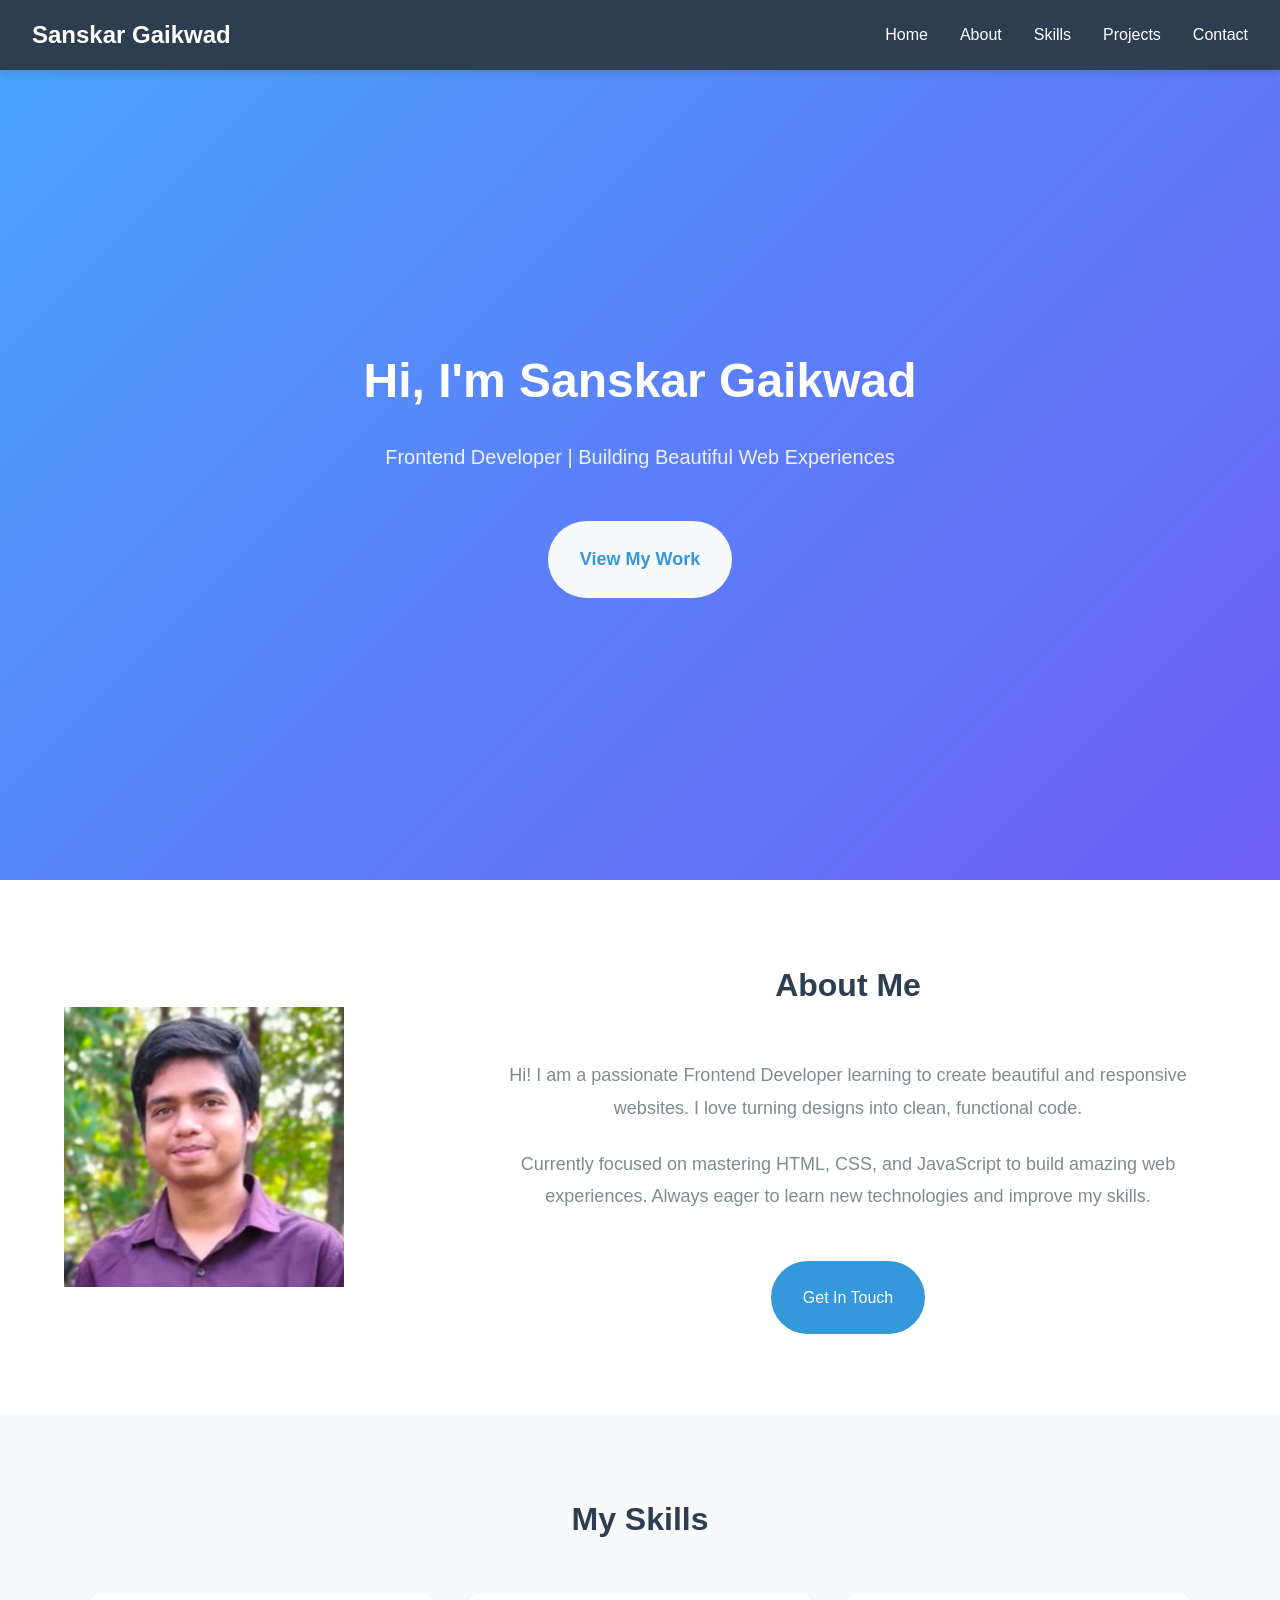
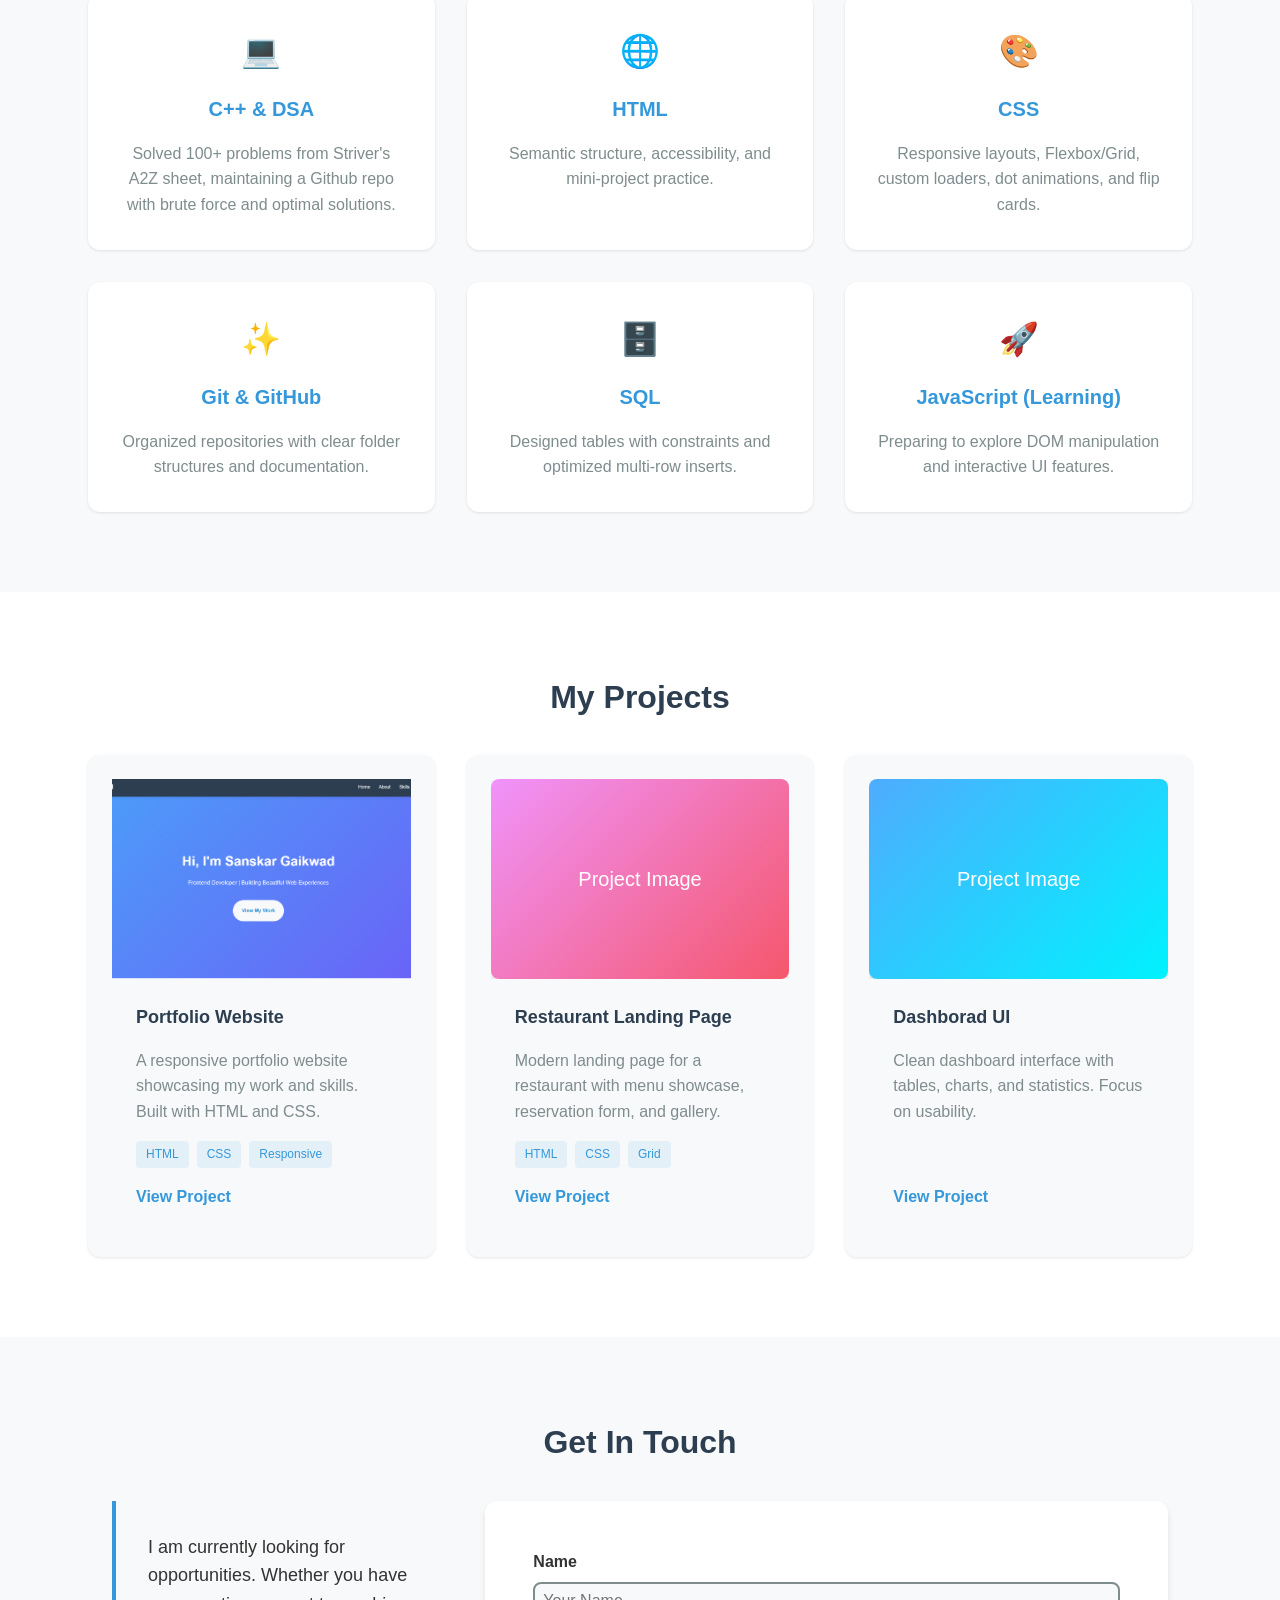
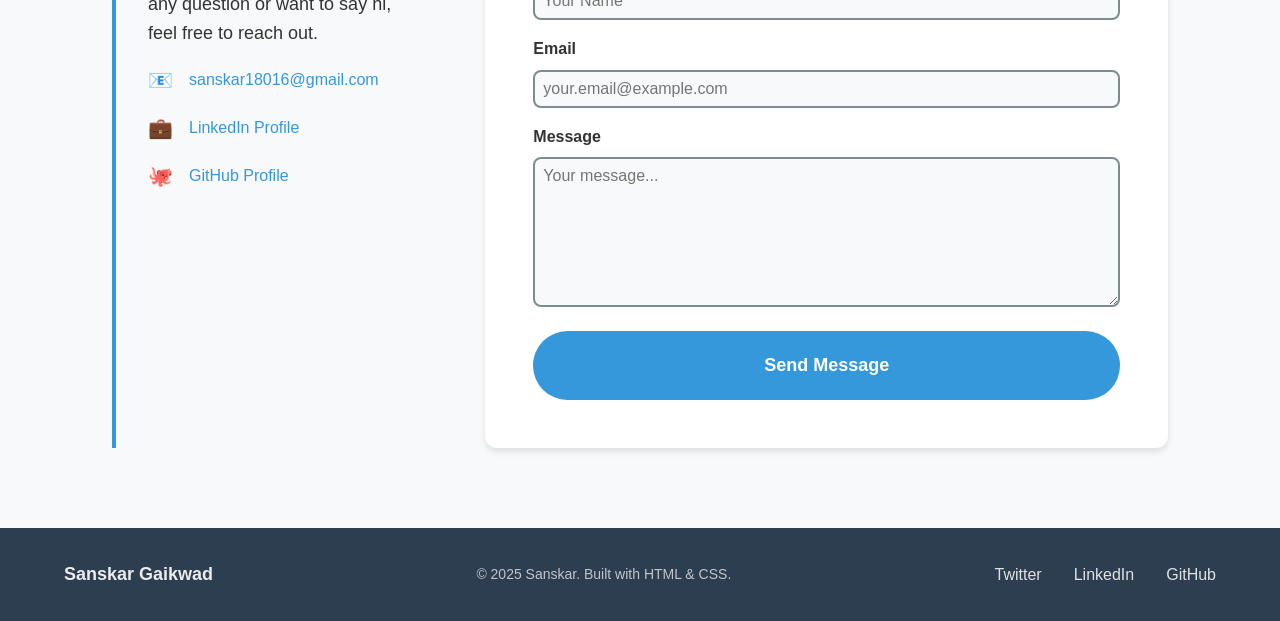
<file: index.html>
<!DOCTYPE html>
<html lang="en">
    <head>
        <meta charset="UTF-8">
        <meta name="viewport" content="width=device-width, initial-scale=1.0;">
        <title>Sanskar Gaikwad- Portfolio</title>
        <link rel="stylesheet" href="02_styles.css">
    </head>

    <body>
        <!-- HEADER / NAVIGATION -->
        <header class="header">
            <div class="logo">Sanskar Gaikwad</div>
            <nav class="nav">
                <a href="#home" class="nav-link">Home</a>
                <a href="#about" class="nav-link">About</a>
                <a href="#skills" class="nav-link">Skills</a>
                <a href="#projects" class="nav-link">Projects</a>
                <a href="#contact" class="nav-link">Contact</a>
            </nav>
        </header>

        <!-- HERO SECTION -->
        <section id="home" class="hero">
            <div class="hero-content">
                <h1 class="hero-title">Hi, I'm Sanskar Gaikwad</h1>
                <p class="hero-subtitle">Frontend Developer | Building Beautiful Web Experiences</p>
                <a href="#projects" class="cta-btn">View My Work</a>
            </div>
        </section>

        <!-- ABOUT SECTION -->
        <section id="about" class="about">
            <div class="about-content">
                <div class="about-image">
                    <img alt="Profile Picture" src="Profile_picture.jpeg">
                    <!-- <div class="image-placeholder">Photo</div> -->
                </div>
                
                <div class="about-text">
                    <h2 class="section-heading">About Me</h2>
                    <p class="about-description">
                        Hi! I am a passionate Frontend Developer learning to create 
                        beautiful and responsive websites. I love turning designs 
                        into clean, functional code.
                    </p>
                    <p class="about-description">
                        Currently focused on mastering HTML, CSS, and JavaScript
                        to build amazing web experiences. Always eager to learn
                        new technologies and improve my skills.
                    </p>

                    <a href="#contact" class="secondary-button">Get In Touch</a>
                </div>
            </div>
        </section>

        <!-- SKILLS SECTION -->
        <section id="skills" class="skills">
            <h2 class="section-heading">My Skills</h2>
            <div class="skills-grid">
                <div class="skill-card">
                    <div class="skill-icon">💻</div>
                    <h3 class="skill-title">C++ & DSA</h3>
                    <p class="skill-description">Solved 100+ problems from Striver's A2Z sheet, maintaining a Github repo with brute force and optimal solutions.</p>
                </div>

                <div class="skill-card">
                    <div class="skill-icon">🌐</div>
                    <h3 class="skill-title">HTML</h3>
                    <p class="skill-description">Semantic structure, accessibility, and mini-project practice.</p>
                </div>

                <div class="skill-card">
                    <div class="skill-icon">🎨</div>
                    <h3 class="skill-title">CSS</h3>
                    <p class="skill-description">Responsive layouts, Flexbox/Grid, custom loaders, dot animations, and flip cards.</p>
                </div>

                <div class="skill-card">
                    <div class="skill-icon">✨</div>
                    <h3 class="skill-title">Git & GitHub</h3>
                    <p class="skill-description">Organized repositories with clear folder structures and documentation.</p>
                </div>
                
                <div class="skill-card">
                    <div class="skill-icon">🗄️</div>
                    <h3 class="skill-title">SQL</h3>
                    <p class="skill-description">Designed tables with constraints and optimized multi-row inserts.</p>
                </div>

                <div class="skill-card">
                    <div class="skill-icon">🚀</div>
                    <h3 class="skill-title">JavaScript (Learning)</h3>
                    <p class="skill-description">Preparing to explore DOM manipulation and interactive UI features.</p>
                </div>
            </div>
        </section>

        <!-- PROJECTS SECTION -->
        <section id="projects" class="projects">
            <h2 class="section-heading">My Projects</h2>
            <div class="projects-grid">
                <!-- Project 1 -->
                <div class="project-card">
                    <div class="project-image">
                        <img alt="Project Image" src="Portfolio_project.png">
                    </div>
                    <div class="project-content">
                        <h3 class="project-title">Portfolio Website</h3>
                        <p class="project-description">
                            A responsive portfolio website showcasing my work 
                            and skills. Built with HTML and CSS.
                        </p>
                        <div class="project-tech">
                            <span class="tech-tag">HTML</span>
                            <span class="tech-tag">CSS</span>
                            <span class="tech-tag">Responsive</span>
                        </div>
                        <a href="#" class="project-link">View Project</a>
                    </div>
                </div>

                <div class="project-card">
                    <div class="project-image">
                        <div class="image-placeholder">Project Image</div>
                    </div>
                    <div class="project-content">
                        <h3 class="project-title">Restaurant Landing Page</h3>
                        <p class="project-description">
                            Modern landing page for a restaurant with menu showcase,
                            reservation form, and gallery.
                        </p>
                        <div class="project-tech">
                            <span class="tech-tag">HTML</span>
                            <span class="tech-tag">CSS</span>
                            <span class="tech-tag">Grid</span>
                        </div>  
                        <a href="#" class="project-link">View Project</a>
                    </div>
                </div>

                <div class="project-card">
                    <div class="project-image">
                        <div class="image-placeholder">Project Image</div>
                    </div>
                    <div class="project-content">
                        <h3 class="project-title">Dashborad UI</h3>
                        <div class="project-description">
                            Clean dashboard interface with tables, charts, and
                            statistics. Focus on usability.
                        </div>
                        <a href="#" class="project-link">View Project</a>
                    </div>
                </div>
            </div>
        </section>

        <!-- CONTACT SECTION -->
        <section id="contact" class="contact">
            <h2 class="section-heading">Get In Touch</h2>
            <div class="contact-content">
                <div class="contact-info">
                    <p class="contact-text">
                        I am currently looking for opportunities. Whether you 
                        have any question or want to say hi, feel free to reach out.
                    </p>
                    <div class="contact-details">
                        <div class="contact-item">
                            <span class="contact-icon">📧</span>
                            <a href="mailto:sanskar18016@gmail.com">sanskar18016@gmail.com</a>
                        </div>
                        <div class="contact-item">
                            <span class="contact-icon">💼</span>
                            <a href="https://www.linkedin.com/in/sanskar-gaikwad01/">LinkedIn Profile</a>
                        </div>
                        <div class="contact-item">
                            <span class="contact-icon">🐙</span>
                            <a href="https://github.com/Real-Sanskar">GitHub Profile</a>
                        </div>
                    </div>
                </div>

                <form class="contact-form">
                    <div class="form-group">
                        <label for="name" class="form-label">Name</label>
                        <input type="text" id="name" name="name" class="form-input" placeholder="Your Name" required>
                    </div>

                    <div class="form-group">
                        <label for="email" class="form-label">Email</label>
                        <input type="email" id="email" name="email" class="form-input" placeholder="your.email@example.com" required>
                    </div>

                    <div class="form-group">
                        <label for="message" class="form-label">Message</label>
                        <textarea id="message" name="message" class="form-input" placeholder="Your message..." required></textarea>
                    </div>
                
                    <button type="submit" class="submit-button">Send Message</button>
                    <p class="form-success" id="form-success">✅ Message sent successfully!</p>
                </form>
            </div>
        </section>

        <footer class="footer">
            <div class="footer-content">
                <div class="footer-logo">Sanskar Gaikwad</div>
                <p class="footer-text">© 2025 Sanskar. Built with HTML & CSS.</p>
                <div class="social-links">
                    <a href="https://x.com/Sanskar180106" class="social-link">Twitter</a>
                    <a href="https://www.linkedin.com/in/sanskar-gaikwad01/" class="social-link">LinkedIn</a>
                    <a href="https://github.com/Real-Sanskar" class="social-link">GitHub</a>
                </div>
            </div>
        </footer>
    </body>
</html>
</file>
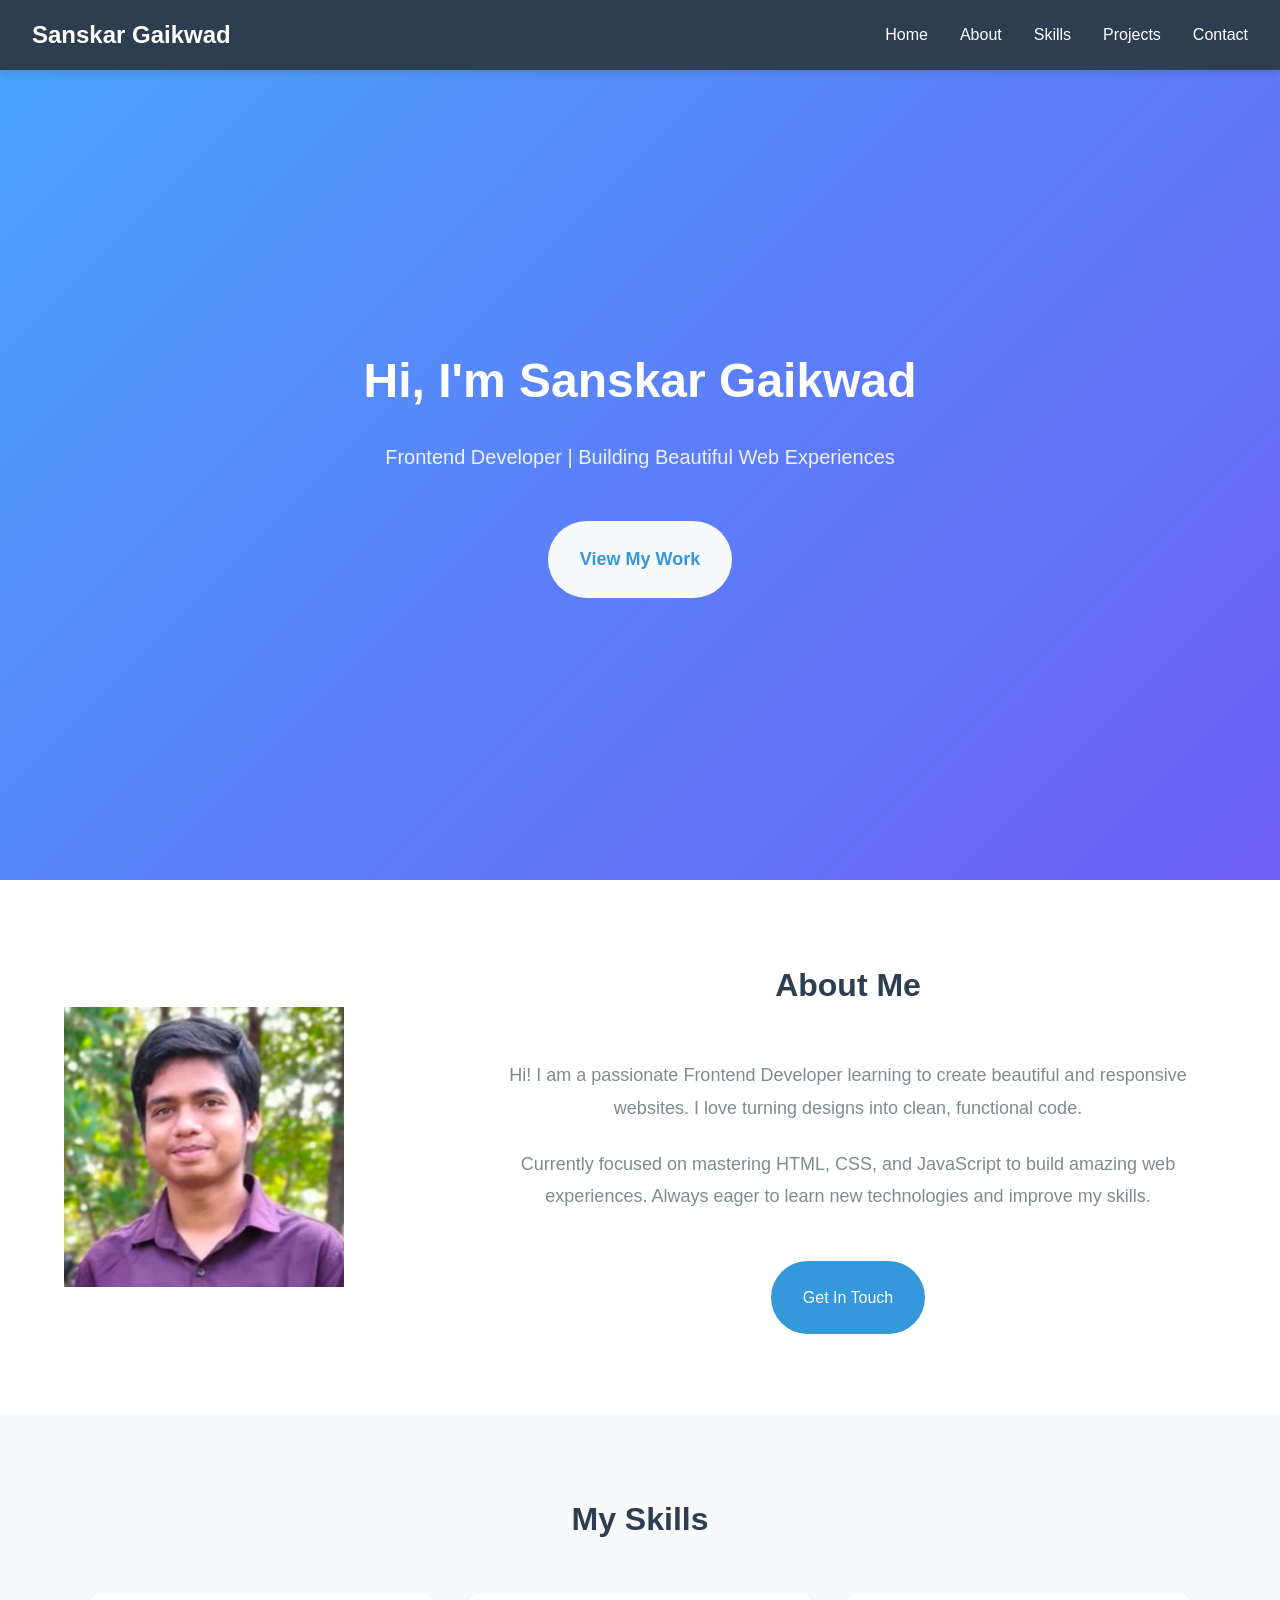
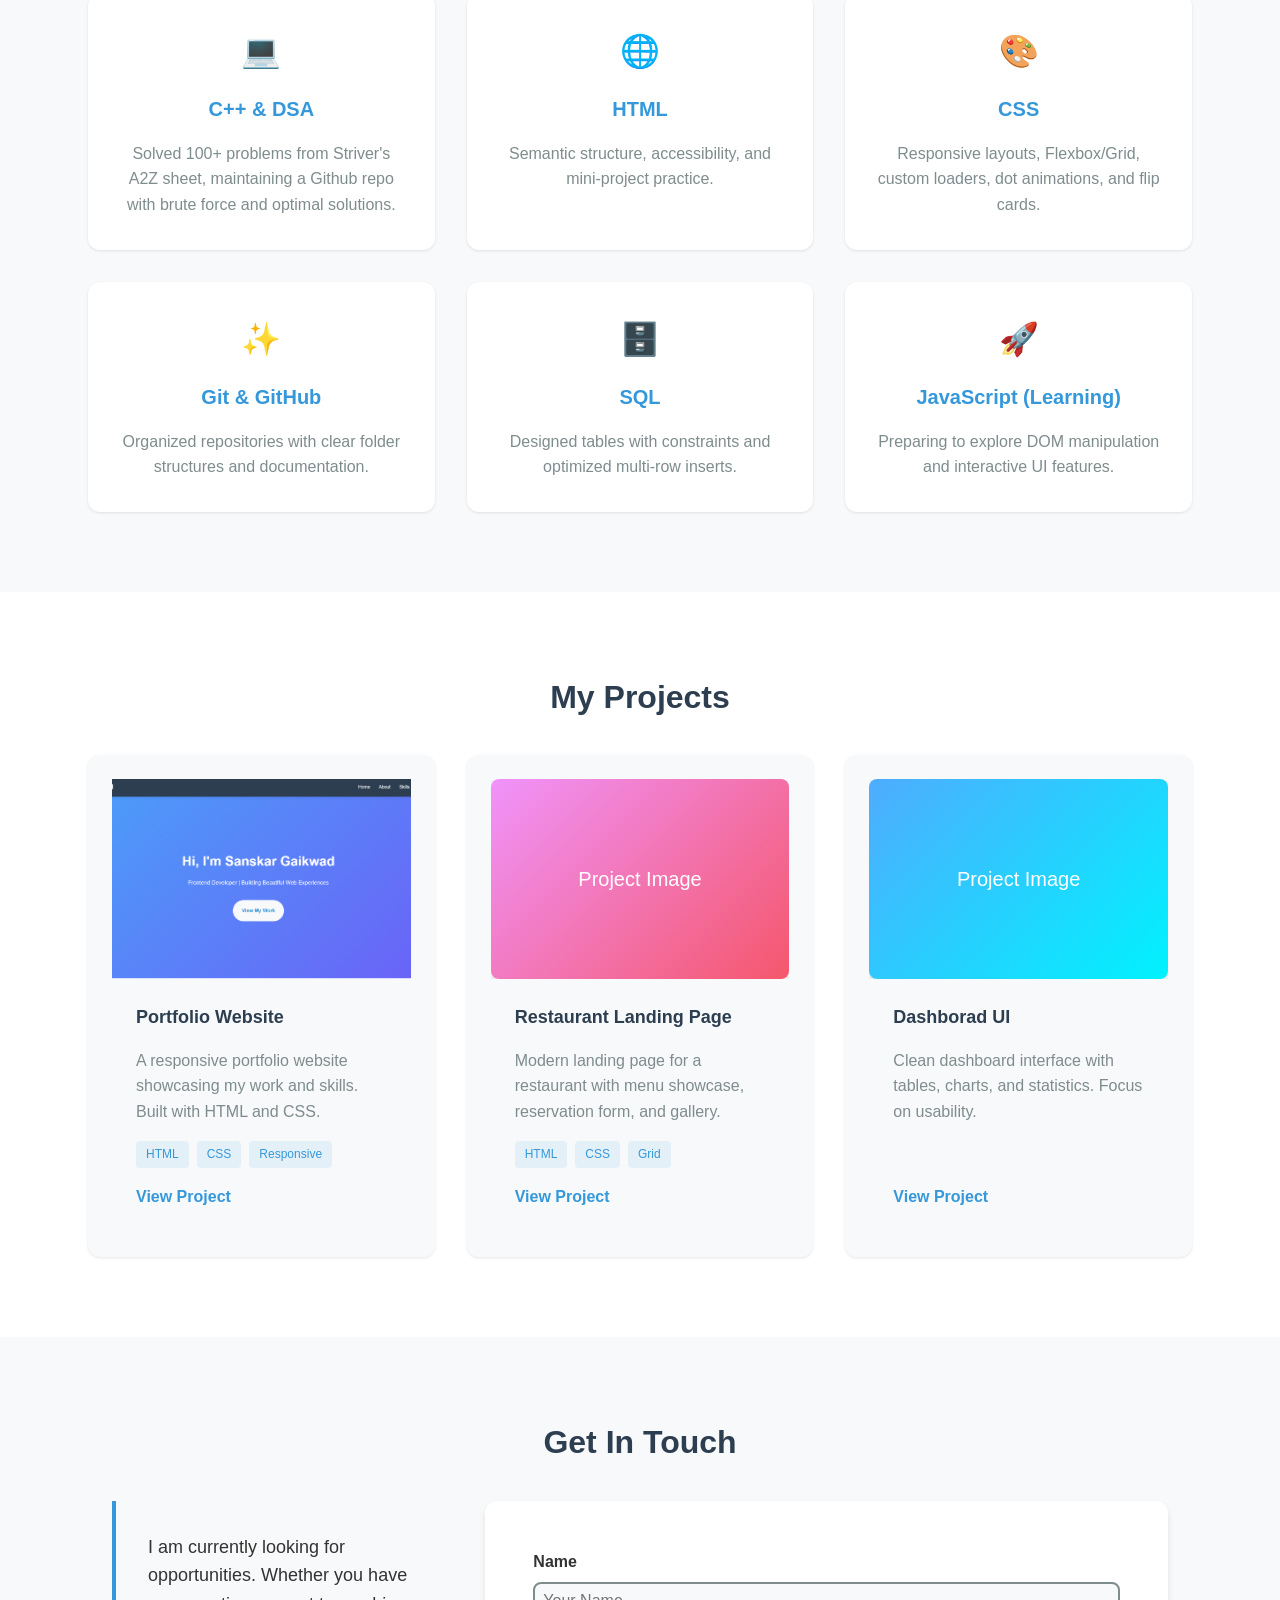
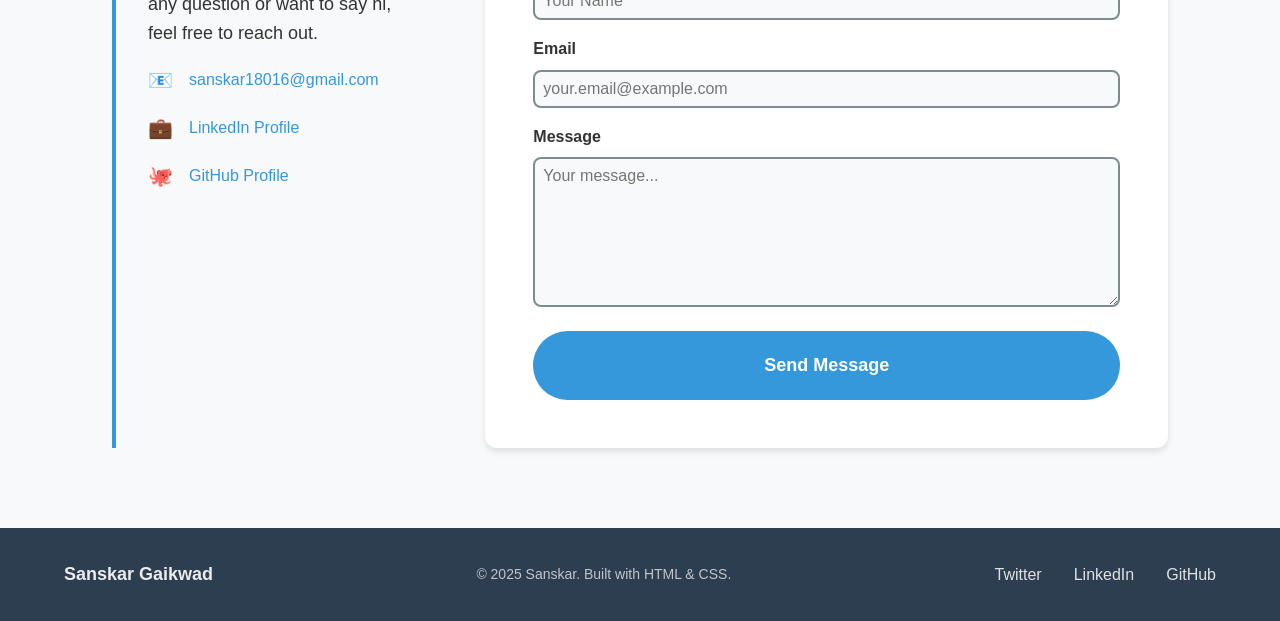
<file: 01_index.html>
<!DOCTYPE html>
<html lang="en">
    <head>
        <meta charset="UTF-8">
        <meta name="viewport" content="width=device-width, initial-scale=1.0;">
        <title>Sanskar Gaikwad- Portfolio</title>
        <link rel="stylesheet" href="02_styles.css">
    </head>

    <body>
        <!-- HEADER / NAVIGATION -->
        <header class="header">
            <div class="logo">Sanskar Gaikwad</div>
            <nav class="nav">
                <a href="#home" class="nav-link">Home</a>
                <a href="#about" class="nav-link">About</a>
                <a href="#skills" class="nav-link">Skills</a>
                <a href="#projects" class="nav-link">Projects</a>
                <a href="#contact" class="nav-link">Contact</a>
            </nav>
        </header>

        <!-- HERO SECTION -->
        <section id="home" class="hero">
            <div class="hero-content">
                <h1 class="hero-title">Hi, I'm Sanskar Gaikwad</h1>
                <p class="hero-subtitle">Frontend Developer | Building Beautiful Web Experiences</p>
                <a href="#projects" class="cta-btn">View My Work</a>
            </div>
        </section>

        <!-- ABOUT SECTION -->
        <section id="about" class="about">
            <div class="about-content">
                <div class="about-image">
                    <img alt="Profile Picture" src="Profile_picture.jpeg">
                    <!-- <div class="image-placeholder">Photo</div> -->
                </div>
                
                <div class="about-text">
                    <h2 class="section-heading">About Me</h2>
                    <p class="about-description">
                        Hi! I am a passionate Frontend Developer learning to create 
                        beautiful and responsive websites. I love turning designs 
                        into clean, functional code.
                    </p>
                    <p class="about-description">
                        Currently focused on mastering HTML, CSS, and JavaScript
                        to build amazing web experiences. Always eager to learn
                        new technologies and improve my skills.
                    </p>

                    <a href="#contact" class="secondary-button">Get In Touch</a>
                </div>
            </div>
        </section>

        <!-- SKILLS SECTION -->
        <section id="skills" class="skills">
            <h2 class="section-heading">My Skills</h2>
            <div class="skills-grid">
                <div class="skill-card">
                    <div class="skill-icon">💻</div>
                    <h3 class="skill-title">C++ & DSA</h3>
                    <p class="skill-description">Solved 100+ problems from Striver's A2Z sheet, maintaining a Github repo with brute force and optimal solutions.</p>
                </div>

                <div class="skill-card">
                    <div class="skill-icon">🌐</div>
                    <h3 class="skill-title">HTML</h3>
                    <p class="skill-description">Semantic structure, accessibility, and mini-project practice.</p>
                </div>

                <div class="skill-card">
                    <div class="skill-icon">🎨</div>
                    <h3 class="skill-title">CSS</h3>
                    <p class="skill-description">Responsive layouts, Flexbox/Grid, custom loaders, dot animations, and flip cards.</p>
                </div>

                <div class="skill-card">
                    <div class="skill-icon">✨</div>
                    <h3 class="skill-title">Git & GitHub</h3>
                    <p class="skill-description">Organized repositories with clear folder structures and documentation.</p>
                </div>
                
                <div class="skill-card">
                    <div class="skill-icon">🗄️</div>
                    <h3 class="skill-title">SQL</h3>
                    <p class="skill-description">Designed tables with constraints and optimized multi-row inserts.</p>
                </div>

                <div class="skill-card">
                    <div class="skill-icon">🚀</div>
                    <h3 class="skill-title">JavaScript (Learning)</h3>
                    <p class="skill-description">Preparing to explore DOM manipulation and interactive UI features.</p>
                </div>
            </div>
        </section>

        <!-- PROJECTS SECTION -->
        <section id="projects" class="projects">
            <h2 class="section-heading">My Projects</h2>
            <div class="projects-grid">
                <!-- Project 1 -->
                <div class="project-card">
                    <div class="project-image">
                        <img alt="Project Image" src="Portfolio_project.png">
                    </div>
                    <div class="project-content">
                        <h3 class="project-title">Portfolio Website</h3>
                        <p class="project-description">
                            A responsive portfolio website showcasing my work 
                            and skills. Built with HTML and CSS.
                        </p>
                        <div class="project-tech">
                            <span class="tech-tag">HTML</span>
                            <span class="tech-tag">CSS</span>
                            <span class="tech-tag">Responsive</span>
                        </div>
                        <a href="#" class="project-link">View Project</a>
                    </div>
                </div>

                <div class="project-card">
                    <div class="project-image">
                        <div class="image-placeholder">Project Image</div>
                    </div>
                    <div class="project-content">
                        <h3 class="project-title">Restaurant Landing Page</h3>
                        <p class="project-description">
                            Modern landing page for a restaurant with menu showcase,
                            reservation form, and gallery.
                        </p>
                        <div class="project-tech">
                            <span class="tech-tag">HTML</span>
                            <span class="tech-tag">CSS</span>
                            <span class="tech-tag">Grid</span>
                        </div>  
                        <a href="#" class="project-link">View Project</a>
                    </div>
                </div>

                <div class="project-card">
                    <div class="project-image">
                        <div class="image-placeholder">Project Image</div>
                    </div>
                    <div class="project-content">
                        <h3 class="project-title">Dashborad UI</h3>
                        <div class="project-description">
                            Clean dashboard interface with tables, charts, and
                            statistics. Focus on usability.
                        </div>
                        <a href="#" class="project-link">View Project</a>
                    </div>
                </div>
            </div>
        </section>

        <!-- CONTACT SECTION -->
        <section id="contact" class="contact">
            <h2 class="section-heading">Get In Touch</h2>
            <div class="contact-content">
                <div class="contact-info">
                    <p class="contact-text">
                        I am currently looking for opportunities. Whether you 
                        have any question or want to say hi, feel free to reach out.
                    </p>
                    <div class="contact-details">
                        <div class="contact-item">
                            <span class="contact-icon">📧</span>
                            <a href="mailto:sanskar18016@gmail.com">sanskar18016@gmail.com</a>
                        </div>
                        <div class="contact-item">
                            <span class="contact-icon">💼</span>
                            <a href="https://www.linkedin.com/in/sanskar-gaikwad01/">LinkedIn Profile</a>
                        </div>
                        <div class="contact-item">
                            <span class="contact-icon">🐙</span>
                            <a href="https://github.com/Real-Sanskar">GitHub Profile</a>
                        </div>
                    </div>
                </div>

                <form class="contact-form">
                    <div class="form-group">
                        <label for="name" class="form-label">Name</label>
                        <input type="text" id="name" name="name" class="form-input" placeholder="Your Name" required>
                    </div>

                    <div class="form-group">
                        <label for="email" class="form-label">Email</label>
                        <input type="email" id="email" name="email" class="form-input" placeholder="your.email@example.com" required>
                    </div>

                    <div class="form-group">
                        <label for="message" class="form-label">Message</label>
                        <textarea id="message" name="message" class="form-input" placeholder="Your message..." required></textarea>
                    </div>
                
                    <button type="submit" class="submit-button">Send Message</button>
                    <p class="form-success" id="form-success">✅ Message sent successfully!</p>
                </form>
            </div>
        </section>

        <footer class="footer">
            <div class="footer-content">
                <div class="footer-logo">Sanskar Gaikwad</div>
                <p class="footer-text">© 2025 Sanskar. Built with HTML & CSS.</p>
                <div class="social-links">
                    <a href="https://x.com/Sanskar180106" class="social-link">Twitter</a>
                    <a href="https://www.linkedin.com/in/sanskar-gaikwad01/" class="social-link">LinkedIn</a>
                    <a href="https://github.com/Real-Sanskar" class="social-link">GitHub</a>
                </div>
            </div>
        </footer>
    </body>
</html>
</file>
<file: 02_styles.css>
:root{
    /* colors */
    --primary: #2c3e50;
    --secondary: #3498db;
    --accent: #e74c3c;
    --background: #f8f9fa;
    --surface: #ffffff;
    --text-dark: #333333;
    --text-light: #7f8c8d;
    --success: #2ecc71;
    --warning: #f39c12;

    /* typography */
    --text-xs: 0.75rem;
    --text-sm: 0.875rem;
    --text-base: 1rem;
    --text-lg: 1.125rem;
    --text-xl: 1.25rem;
    --text-2xl: 1.5rem;
    --text-3xl: 2rem;
    --text-4xl: 2.5rem;
    --text-5xl: 3rem;

    --font-normal: 400;
    --font-medium: 500;
    --font-semibold: 600;
    --font-bold: 700;

    --leading-tight: 1.2;
    --leading-normal: 1.6;
    --leading-relaxed: 1.8;

    /* Spacing */
    --space-xs: 0.5rem;
    --space-sm: 1rem;
    --space-md: 1.5rem;
    --space-lg: 2rem;
    --space-xl: 3rem;
    --space-2xl: 4rem;
    --space-3xl: 5rem;

    /* Border Radius */
    --radius-sm: 4px;
    --radius-md: 8px;
    --radius-lg: 12px;
    --radius-xl: 16px;
    --radius-full: 50%;

    /* Box Shadows */
    --shadow-sm: 0 1px 3px rgba(0,0,0,0.1);
    --shadow-md: 0 4px 6px rgba(0,0,0,0.1);
    --shadow-lg: 0 10px 15px rgba(0,0,0,0.1);
    --shadow-xl: 0 20px 25px rgba(0,0,0,0.15);
}

*{
    box-sizing: border-box;
    padding: 0;
    margin: 0;
}

html{
    scroll-behavior: smooth;
}

body{
    font-family: Arial, sans-serif;
    font-size: var(--text-base);
    line-height: var(--leading-normal);
    color: var(--text-dark);
    background-color: var(--background);
}

.section-heading{
    font-size: var(--text-3xl);
    font-weight: var(--font-bold);
    margin-bottom: var(--space-xl);
    text-align: center;
    color: var(--primary);
}


.header{
    position: sticky;
    top: 0;
    z-index: 1000;
    display: flex;
    justify-content: space-between;
    align-items: center;
    background-color: var(--primary);
    height: 70px;
    padding: 0 var(--space-lg);
    box-shadow: var(--shadow-md);
}

.logo{
    font-size: var(--text-2xl);
    font-weight: var(--font-bold);
    color: var(--surface);
}

.nav{
    display: flex;
    gap: var(--space-lg);
}

.nav-link{
    color: var(--surface);
    text-decoration: none;
    font-size: var(--text-base);
    transition: all 0.3s ease;
}

.nav-link:hover{
    color: var(--secondary);
    transform: translateY(-2px);
}

.hero{
    background: linear-gradient(135deg, #4aa2fa, #6d5ef7);
    color: var(--surface);
    min-height: 90vh;
    padding: 50px;
    display: flex;
    justify-content: center;
    align-items: center;
}

.hero-content{
    max-width: 800px;
    text-align: center;
}

.hero-title{
    font-size: var(--text-5xl);
    font-weight: var(--font-bold);
    line-height: var(--leading-tight);
    margin-bottom: var(--space-lg);
}

.hero-subtitle{
    font-size: var(--text-xl);
    color: var(--surface);
    opacity: 0.9;
    margin-bottom: var(--space-xl);
}

.cta-btn{
    display: inline-block;
    background-color: var(--background);
    color: var(--secondary);
    padding: var(--space-md) var(--space-lg);
    border-radius: 50px;
    text-decoration: none;
    font-size: var(--text-lg);
    font-weight: var(--font-semibold);
    cursor: pointer;
    transition: all 0.3s ease;
}

.cta-btn:hover{
    transform: scale(1.05);
    box-shadow: var(--shadow-lg);
}

.cta-btn:active{
    transform: scale(0.98);
    box-shadow: none;
}

.about{
    background-color: var(--surface);
    padding: var(--space-3xl) var(--space-2xl);
}

.about-content{
    max-width: 1200px;
    margin: 0 auto;
    display: grid;
    grid-template-columns: 1fr 2fr;
    gap: var(--space-xl);
    align-items: center;
}

.about-image{
    width: 280px;
    height: 280px;
    border-radius: var(--radius-md);
}

.about-image img{
    width: 100%;
    height: 100%;
    object-fit: cover;
    object-position: top;
}

.image-placeholder{
    width: 100%;
    height: 100%;
    background: linear-gradient(135deg, #f093fb, #f5576c);
    color: white;
    border-radius: var(--radius-md);
    display: flex;
    justify-content: center;
    align-items: center;
    font-size: var(--text-xl);
    box-shadow: var(--shadow-lg);
}

.about-text{
    text-align: center;   
}

.about-description{
    font-size: var(--text-lg);
    line-height: var(--leading-relaxed);
    color: var(--text-light);   
    margin-bottom: var(--space-md);
}

.secondary-button{
    display: inline-block;
    background-color: var(--secondary);
    color: var(--surface);
    padding: var(--space-md) var(--space-lg);
    margin-top: var(--space-md);
    border-radius: 50px;
    text-decoration: none;
    cursor: pointer;
    transition: all 0.3s ease;
}

.secondary-button:hover{
    transform: translateY(-3px);
    box-shadow: var(--shadow-md);
}

.secondary-button:active{
    transform: none;
    box-shadow: none;
}

.skills{
    background-color: var(--background);
    padding: var(--space-3xl) 0;
}

.skills .section-heading{
    padding: 0 var(--space-xl);
    max-width: 1200px;
    margin-left: auto;
    margin-right: auto;
    margin-bottom: var(--space-xl);
}

.skills-grid{
    display: grid;
    grid-template-columns: repeat(3,1fr);
    gap: var(--space-lg);
    max-width: 1200px;
    margin: 0 auto;
    padding: 0 var(--space-xl);
}

.skill-card{
    background-color: var(--surface);
    padding: var(--space-lg);
    border-radius: var(--radius-lg);
    box-shadow: var(--shadow-sm);
    text-align: center;
    cursor: pointer;
    transition: all 0.3s ease;
}

.skill-card:hover{
    transform: translateY(-8px);
    box-shadow: var(--shadow-lg);
}

.skill-icon{
    font-size: var(--text-3xl);
    margin-bottom: var(--space-sm);
}

.skill-title{
    font-size: var(--text-xl);
    font-weight: var(--font-bold);
    color: var(--secondary);
    margin-bottom: var(--space-sm);
}

.skill-description{
    font-size: var(--text-base);
    color: var(--text-light);
    line-height: var(--leading-normal);
}


.projects{
    background-color: var(--surface);
    padding: var(--space-3xl) 0;
}

.projects .section-heading{
    padding: 0 var(--space-xl);
    max-width: 1200px;
    margin-left: auto;
    margin-right: auto;
    margin-bottom: var(--space-lg);
}

.projects-grid{
    display: grid;
    grid-template-columns: repeat(3, 1fr);
    gap: var(--space-lg);
    max-width: 1200px;
    margin: 0 auto;
    padding: 0 var(--space-xl);
}

.project-card{
    display: flex;
    flex-direction: column;
    background-color: var(--background);
    padding: var(--space-md);
    border-radius: var(--radius-lg);
    box-shadow: var(--shadow-sm);
    overflow: hidden;
    cursor: pointer;
    transition: all 0.3s ease;
}

.project-card:hover{
    transform: translateY(-5px);
    box-shadow: var(--shadow-lg);
}

.project-image{
    width: 100%;
    height: 200px;
    overflow: hidden;
}

.project-image img{
    width: 100%;
    height: 100%;
    object-fit: cover;
    object-position: top;
}

.projects .image-placeholder{
    display: flex;
    justify-content: center;
    align-items: center;
    color: white;
    width: 100%;
    height: 100%;
    transition: all 0.3s ease;
}

.project-card:hover .image-placeholder{
    transform: scale(1.1);
}

.projects-grid .project-card:nth-child(1) .image-placeholder{
    background: linear-gradient(135deg, #4aa2fa, #6d5ef7);
}

.projects-grid .project-card:nth-child(2) .image-placeholder{
    background: linear-gradient(135deg, #f093fb, #f5576c);
}

.projects-grid .project-card:nth-child(3) .image-placeholder{
    background: linear-gradient(135deg, #4facfe, #00f2fe);
}


.project-content{
    padding: var(--space-md);
    display: flex;
    flex-direction: column;
    gap: var(--space-sm);
    flex: 1;
}

.project-title{
    font-size: var(--text-lg);
    font-weight: var(--font-bold);
    color: var(--primary);
}

.project-description{
    font-size: var(--text-base);
    color: var(--text-light);
    line-height: var(--leading-normal);
}

.project-tech{
    display: flex;
    flex-wrap: wrap;
    gap: var(--space-xs);
}

.tech-tag{
    background-color: rgba(52, 152, 219, 0.1);
    color: var(--secondary);
    padding: 4px 10px;
    border-radius: var(--radius-sm);
    font-size: var(--text-xs);
}

.project-link{
    color: var(--secondary);
    text-decoration: none;
    font-weight: var(--font-semibold);
    margin-top: auto;
    transition: all 0.3s ease;
}

.project-link:hover{
    text-decoration: underline;
    color: var(--primary);
}

.contact{
    background-color: var(--background);
    padding: var(--space-3xl) var(--space-2xl);
}

.contact .section-heading{
    max-width: 1200px;
    padding: 0 var(--space-xl);
    margin-left: auto;
    margin-right: auto;
    margin-bottom: var(--space-lg);
}

.contact-content{
    display: grid;
    grid-template-columns: 1fr 2fr;
    gap: var(--space-lg);
    padding: 0 var(--space-xl);
    max-width: 1200px;
    margin: 0 auto;
}

.contact-info{
    padding: var(--space-md);
    border-left: 4px solid var(--secondary);
    padding: var(--space-lg);
}

.contact-text{
    font-size: var(--text-lg);
    color: var(--text-dark);
    line-height: var(--leading-normal);
    margin-bottom: var(--space-sm);
}

.contact-details{
    display: flex;
    flex-direction: column;
    gap: var(--space-sm);
}

.contact-item{
    display: flex;
    align-items: center;
    gap: var(--space-sm);
}

.contact-icon{
    font-size: var(--text-xl);
}

.contact-item a{
    color: var(--secondary);
    text-decoration: none;
    transition: all 0.3s ease;
}

.contact-item a:hover{
    text-decoration: underline;
    color: #2877b4;
}

.contact-form{
    background-color: var(--surface);
    padding: var(--space-xl);
    border-radius: var(--radius-lg);
    box-shadow: var(--shadow-md);
    display: flex;
    flex-direction: column;
    gap: var(--space-sm);
}

.form-label{
    display: block;
    font-weight: var(--font-semibold);
    margin-bottom: var(--space-xs);
    color: var(--text-dark);
}

.form-input{
    width: 100%;
    padding: var(--space-xs);
    border: 2px solid var(--text-light);
    border-radius: var(--radius-md);  
    background-color: var(--background);
    font-size: var(--text-base);
    font-family: inherit;
    transition: all 0.3s ease;
}

.form-input:focus{
    outline: none;
    border-color: var(--text-dark);
    box-shadow: var(--shadow-md);
}

textarea.form-input{
    min-height: 150px;
    resize: vertical;
}

.submit-button{
    width: 100%;
    padding: var(--space-md) var(--space-lg);
    background-color: var(--secondary);
    color: var(--surface);
    border: none;
    border-radius: 50px;
    font-size: var(--text-lg);
    font-weight: var(--font-semibold);
    cursor: pointer;
    transition: all 0.3s ease;
}

.submit-button:hover{
    transform: translateY(-5px);
    box-shadow: var(--shadow-md);
}

.submit-button:active{
    transform: none;
    box-shadow: none;
}

.form-success{
    display: none;
    text-align: center;
    color: var(--success);
    font-weight: var(--font-semibold);
    font-size: var(--font-base);
}

.footer{
    background-color: var(--primary);
    padding: var(--space-lg) var(--space-2xl);
    color: var(--surface);
}

.footer-content{
    display: flex;
    justify-content: space-between;
    align-items: center;
    max-width: 1200px;   
    margin: 0 auto;
}

.footer-logo{
    font-size: var(--text-lg);
    font-weight: var(--font-bold);
    opacity: 0.9;
}

.footer-text{
    font-size: var(--text-sm);
    opacity: 0.7;
}

.social-links{
    display: flex;
    gap: var(--space-lg);
    align-items: center;
}

.social-link{
    color: var(--surface);
    text-decoration: none;
    font-size: var(--text-base);
    font-weight: var(--font-medium);
    opacity: 0.85;
    transition: all 0.3s ease;
}

.social-link:hover{
    color: var(--secondary);
    transform: translateY(-3px);
    opacity: 1;
}

.social-link:active{
    transform: none;
    opacity: 0.7;
}


/* ========================
   RESPONSIVE DESIGN
   ======================== */


/* LAPTOP VIEW */

@media (max-width: 768px){
    /* Header styles */
    .header{
        height: auto;
        flex-direction: column;
        gap: var(--space-sm);
        padding: var(--space-sm);
    }

    .nav{
        gap: var(--space-sm);
        flex-wrap: wrap;
        justify-content: center;
    }

    .logo{
        font-size: var(--text-xl);
    }

    /* Hero styles */
    .hero{
        min-height: 70vh;
        padding: var(--space-xl) var(--space-lg);
    }

    .hero-title{
        font-size: var(--text-4xl);
    }

    .hero-subtitle{
        font-size: var(--text-lg);
    }

    .hero-content{
        max-width: 100%;
    }

    /* About styles */
    .about{
        padding: var(--space-2xl) var(--space-lg);
    }

    .about-content{
        grid-template-columns: 1fr;
        gap: var(--space-lg);
        justify-content: center;
    }

    .about-image{
        width: 220px;
        height: 220px;
        margin: 0 auto;
    }

    .about-text{
        text-align: center;
    }

    /* Skillsl styles */
    .skills{
        padding: var(--space-2xl) 0;
    }

    .skills-grid{
        grid-template-columns: repeat(2,1fr);
        gap: var(--space-md);
        padding: 0 var(--space-lg);
    }

    .skill-card{
        padding: var(--space-md);
    }

    /* Projects styles */
    .projects{
        padding: var(--space-2xl) 0;
    }

    .projects-grid{
        grid-template-columns: repeat(2,1fr);
        gap: var(--space-md);
        padding: 0 var(--space-lg);
    }

    .project-image{
        height: 180px;
    }

    .project-content{
        padding: var(--space-sm);
    }

    .project-title{
        font-size: var(--text-base);
    }

    /* Contact section */
    .contact{
        padding: var(--space-2xl) var(--space-lg);
    }

    .contact-content{
        grid-template-columns: 1fr;
        gap: var(--space-md);
        padding: 0 var(--space-lg);
    }

    .contact-info{
        border-left: none;
        border-top: 4px solid var(--secondary);
        padding-left: 0;
        padding-right: var(--space-md);
    }

    .contact-form{
        padding: var(--space-lg);
    }

    /* footer styles */
    .footer{
        padding: var(--space-lg);
    }

    .footer-content{
        flex-direction: column;
        gap: var(--space-sm);
        text-align: center;
    }

    .footer-logo{
        font-size: var(--text-base);
    }

    .social-links{
        gap: var(--space-md);
        justify-content: center;
    }
}


/* MOBILE VIEW */

@media (max-width: 480px){
    /* Header styles */
    .header{
        padding: var(--space-xs) var(--space-sm);
    }

    .nav{
        gap: var(--space-xs);
    }

    .logo{
        font-size: var(--text-sm);
    }

    /* Hero styles */
    .hero{
        min-height: 60vh;
        padding: var(--space-lg) var(--space-sm);
    }

    .hero-title{
        font-size: var(--text-3xl);
    }

    .hero-subtitle{
        font-size: var(--text-base);
    }

    .cta-btn{
        font-size: var(--text-base);
        padding: var(--space-sm) var(--space-md);
    }

    /* About styles */
    .about{
        padding: var(--space-xl) var(--space-sm);
    }

    .about-image{
        width: 180px;
        height: 180px;
        margin: 0 auto;
    }

    .about-description{
        font-size: var(--text-base);
    }

    .secondary-button{
        padding: var(--space-sm) var(--space-md);
        font-size: var(--text-sm);
    }

    /* Skills styles */
    .skills{
        padding: var(--space-xl) 0;
    }

    .skills-grid{
        grid-template-columns: 1fr;
        gap: var(--space-sm);
        padding: 0 var(--space-sm);
    }

    .skill-card{
        padding: var(--space-sm);
    }

    .skill-icon{
        font-size: var(--text-2xl);
    }

    .skill-title{
        font-size: var(--text-lg);
    }

    .skill-description{
        font-size: var(--text-sm);
    }

    /* Projects styles */
    .projects{
        padding: var(--space-xl) 0;
    }

    .projects-grid{
        grid-template-columns: 1fr;
        gap: var(--space-sm);
        padding: 0 var(--space-sm);
    }

    .project-image{
        height: 200px;
    }

    .project-content{
        gap: var(--space-xs);
    }

    .project-title{
        font-size: var(--text-lg);
    }

    .project-description{
        font-size: var(--text-sm);
    }

    .project-link{
        padding: var(--space-xs) 0;
        display: inline-block;
    }

    /* Contact styles */
    .contact{
        padding: var(--space-xl) var(--space-sm);
    }

    .contact-content{
        gap: var(--space-sm);
        padding: 0 var(--space-sm);
    }

    .contact-form{
        padding: var(--space-md);
    }

    .form-input{
        padding: var(--space-sm);
        font-size: var(--text-base);
    }

    .submit-button{
        padding: var(--space-sm) var(--space-md);
        font-size: var(--text-base);
    }

    /* footer styles */
    .footer{
        padding: var(--space-md) var(--space-sm);
    }

    .footer-content{
        gap: var(--space-xs);
    }

    .footer-text{
        font-size: var(--text-xs);
    }

    .social-links{
        gap: var(--space-sm);
    }

    .soical-link{
        font-size: var(--text-sm);
    }
}
</file>
